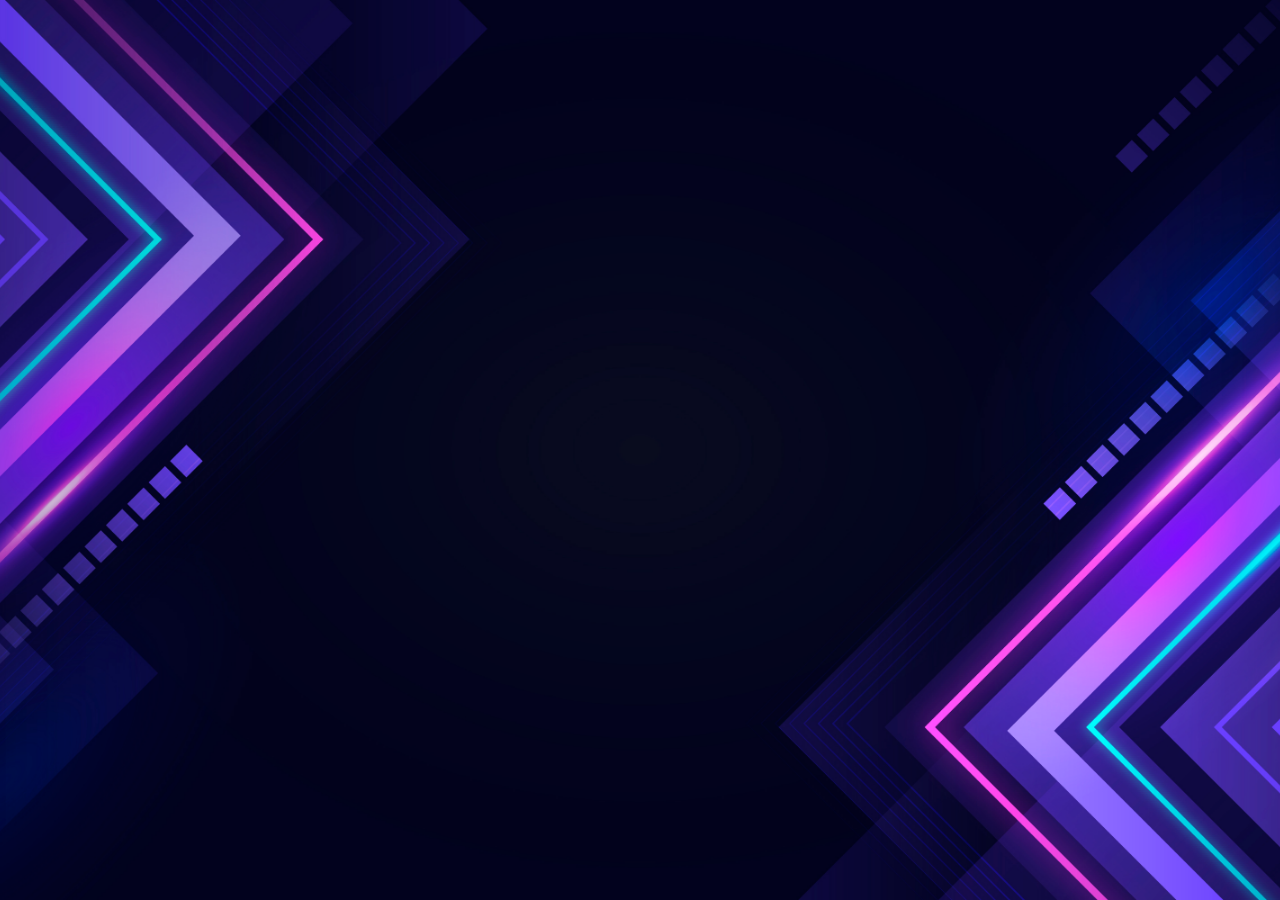
<file: index.html>
<!DOCTYPE html>
<html lang="en" xmlns="http://www.w3.org/1999/xhtml">
<head>
    <link rel="stylesheet" href="style.css">
    <meta charset="utf-8" />
    <title>Game History</title>
</head>
<body>

</body>
</html>
</file>
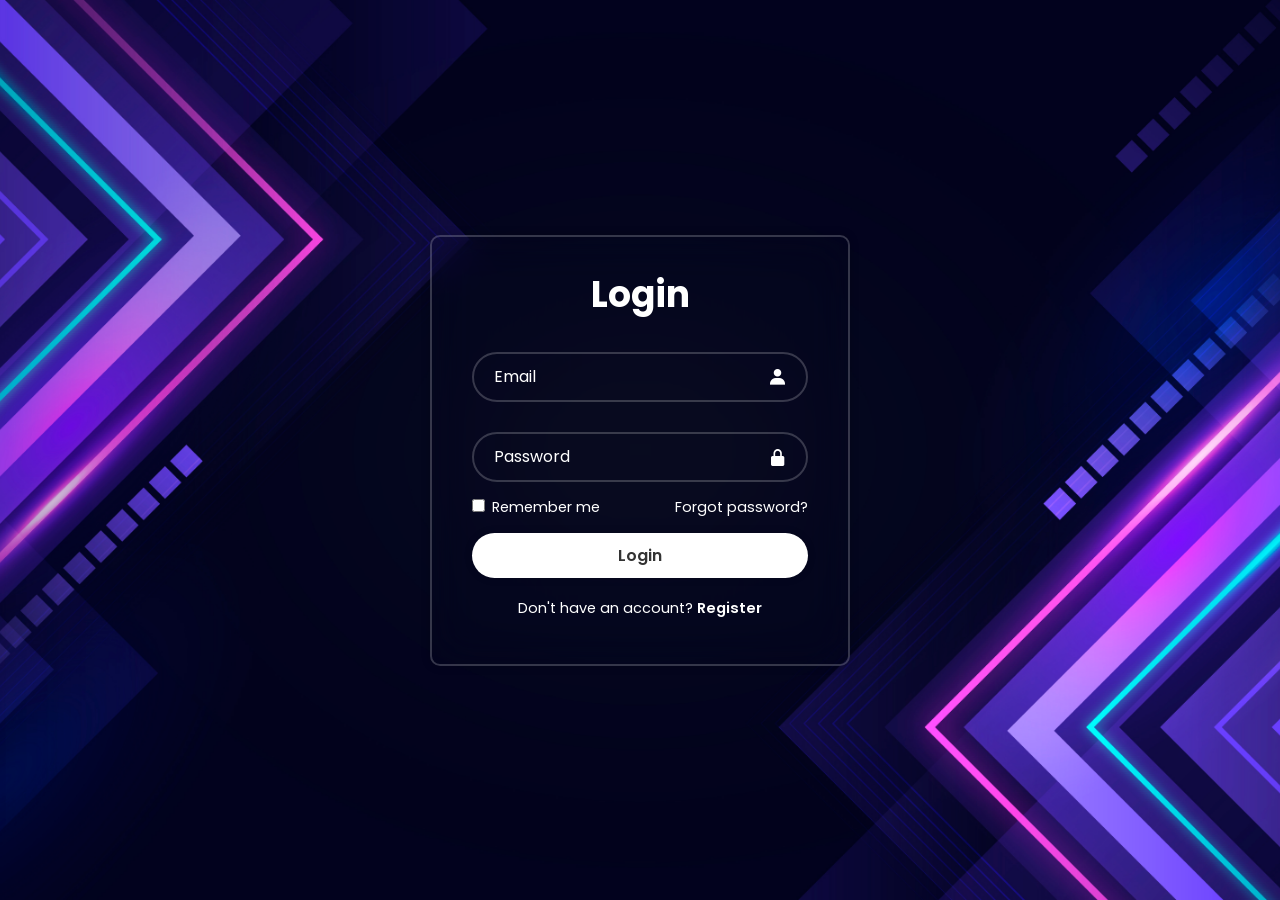
<file: login.html>
<!DOCTYPE html>
<html lang="en" xmlns="http://www.w3.org/1999/xhtml">
<head>
    <meta charset="utf-8" />
    <title>Login</title>
    <link rel="stylesheet" href="style.css">
    <link href='https://unpkg.com/boxicons@2.1.4/css/boxicons.min.css' rel='stylesheet'>
</head>
<body>
    <div class="wrapper">
        <form action="">
            <h1>Login</h1>
            <div class="input-box">
                <input placeholder="Email" type="email" name="Email" id="email" required>
                <i class='bx bxs-user'></i>
            </div>

            <div class="input-box">
                <input placeholder="Password" type="password" name="Password" id="password" required>
                <i class='bx bxs-lock-alt'></i>
            </div>

            <div class="remember-forgot">
                <label for="remember-me"><input type="checkbox" id="remember-me"> Remember me</label>
                <a href="">Forgot password?</a>
            </div>

            <button type="submit" class="button">Login</button>
            
            <div class="login-register-link">
                <p>Don't have an account? <a href="register.html">Register</a></p>
            </div>
        </form>
    </div>
</body>
</html>
</file>
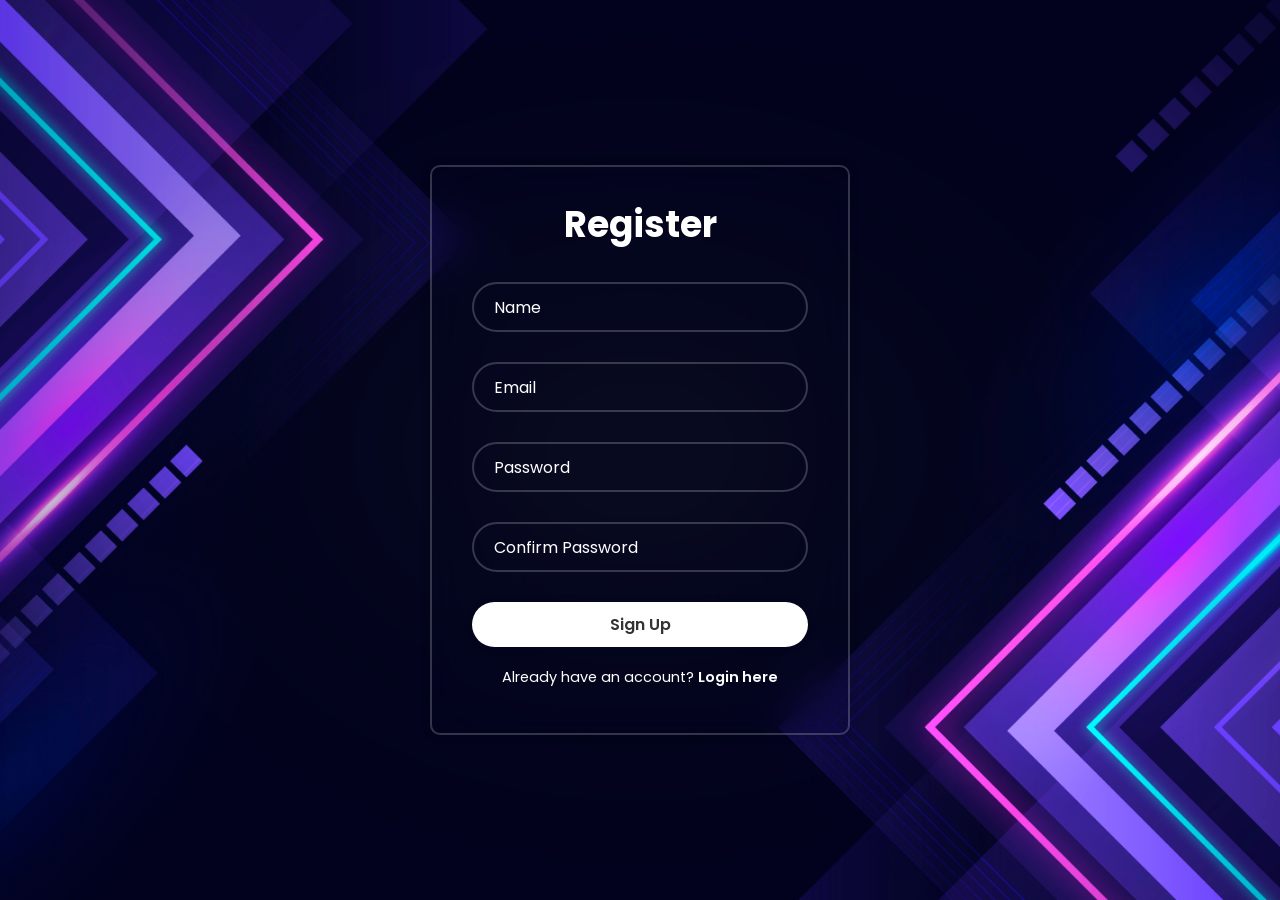
<file: register.html>
<!DOCTYPE html>
<html lang="en" xmlns="http://www.w3.org/1999/xhtml">
<head>
    <link rel="stylesheet" href="style.css">
    <meta charset="UTF-8" />
    <title>Register</title>
</head>
<body>
    <div class="wrapper">
        <form action="">
            <h1>Register</h1>
            <div class="input-box">
                <input type="text" placeholder="Name">
            </div>
            
            <div class="input-box">
                <input type="email" placeholder="Email">
            </div>
            
            <div class="input-box">
                <input type="password" placeholder="Password">
            </div>
            
            <div class="input-box">
                <input type="password" placeholder="Confirm Password">
            </div>
            
            <button type="submit" class="button">Sign Up</button>

            <div class="login-register-link">
                <p>Already have an account? <a href="login.html">Login here</a></p>
            </div>
        </form>
    </div>
</body>
</html>
</file>
<file: style.css>
@import url('https://fonts.googleapis.com/css2?family=Poppins:ital,wght@0,100;0,200;0,300;0,400;0,500;0,600;0,700;0,800;0,900;1,100;1,200;1,300;1,400;1,500;1,600;1,700;1,800;1,900&display=swap');

* {
    margin: 0;
    padding: 0;
    box-sizing: border-box;
    font-family: "Poppins", sans-serif;
}

body {
    display: flex;
    justify-content: center;
    align-items: center;
    min-height: 100vh;
    background: url('IMG/background.jpg') no-repeat;
    background-size: cover;
    background-position: center;
}

.wrapper {
    width: 420px;
    background: transparent;
    border: 2px solid rgba(255, 255, 255, .2);
    backdrop-filter: blur(20px);
    box-shadow: 0 0 10px rgba(0, 0, 0, .2);
    color: white;
    border-radius: 10px;
    padding: 30px 40px;
}

.wrapper h1 {
    font-size: 36px;
    text-align: center;
}

.wrapper .input-box {
    position: relative;
    width: 100%;
    height: 50px;
    margin: 30px 0;
}

.input-box input {
    width: 100%;
    height: 50px;
    background: transparent;
    border: none;
    outline: none;
    border: 2px solid rgba(255, 255, 255, .2);
    border-radius: 40px;
    font-size: 16px;
    color: white;
    padding: 20px 45px 20px 20px;
}

.input-box input::placeholder {
    color: white;
}

.input-box i {
    position: absolute;
    right: 20px;
    top: 50%;
    transform: translateY(-50%);
    font-size: 20px;
}

.wrapper .remember-forgot {
    display: flex;
    justify-content: space-between;
    font-size: 14.5px;
    margin: -15px 0 15px;
}

.remember-forgot label input {
    accent-color: white;
    margin-right: 3px;
}

.remember-forgot a {
    color: white;
    text-decoration: none;
}

.remember-forgot a:hover {
    text-decoration: underline;
}

.wrapper .button {
    width: 100%;
    height: 45px;
    background: white;
    border: none;
    outline: none;
    border-radius: 40px;
    box-shadow: 0 0 10px rgba(0, 0, 0, .1);
    cursor: pointer;
    font-size: 16px;
    color: #333;
    font-weight: 600;
}

.wrapper .login-register-link {
    font-size: 14.5px;
    text-align: center;
    margin: 20px 0 15px;
}

.login-register-link p a {
    color: white;
    text-decoration: none;
    font-weight: 600;
}

.login-register-link p a:hover {
    text-decoration: underline;
}
</file>
